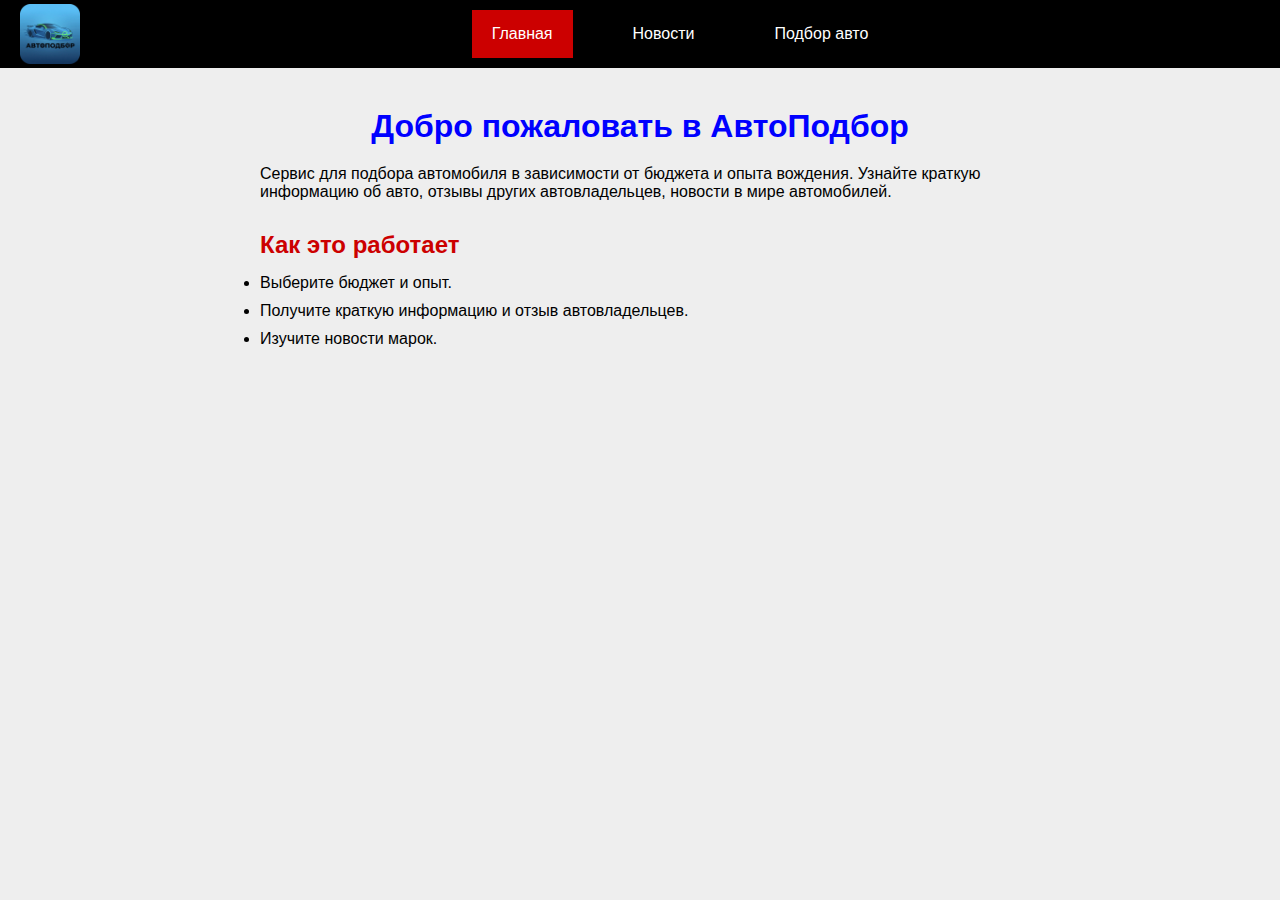
<file: index.htm>
﻿<!DOCTYPE html>
<html lang="ru">

<head>
    <meta charset="UTF-8">
    <meta name="viewport" content="width=device-width, initial-scale=1.0">
    <title>АвтоПодбор - Главная</title>
    <link rel="stylesheet" href="godex.css">
</head>

<body>
    <nav class="menu">
        <ul>
            <li><a href="index.htm" class="active">Главная</a></li>
            <li><a href="info.htm">Новости</a></li>
            <li><a href="podbor.htm">Подбор авто</a></li>
        </ul>
    </nav>
    <main>
        <h1>Добро пожаловать в АвтоПодбор</h1>
        <p>Сервис для подбора автомобиля в зависимости от бюджета и опыта вождения. Узнайте краткую информацию об авто, отзывы других автовладельцев, новости в мире автомобилей.</p>
        <section>
            <h2>Как это работает</h2>
            <ul>
                <li>Выберите бюджет и опыт.</li>
                <li>Получите краткую информацию и отзыв автовладельцев.</li>
                <li>Изучите новости марок.</li>
            </ul>
        </section>
    </main>
</body>

</html>
</file>
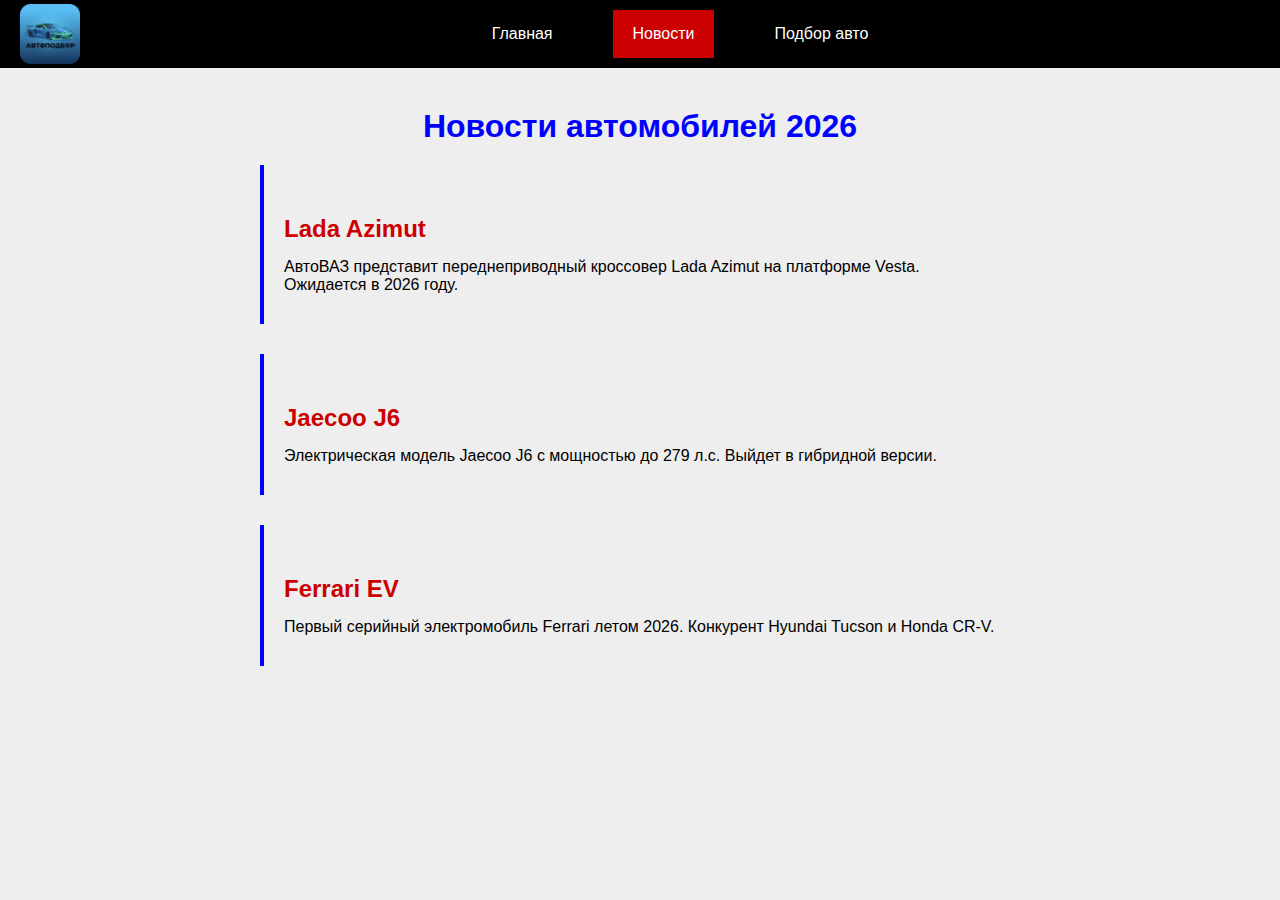
<file: info.htm>
<!DOCTYPE html>
<html lang="ru">

<head>
    <meta charset="UTF-8">
    <meta name="viewport" content="width=device-width, initial-scale=1.0">
    <title>АвтоПодбор - Новости</title>
    <link rel="stylesheet" href="godex.css">
</head>

<body>
    <nav class="menu">
        <ul>
            <li><a href="index.htm">Главная</a></li>
            <li><a href="info.htm" class="active">Новости</a></li>
            <li><a href="podbor.htm">Подбор авто</a></li>
        </ul>
    </nav>
    <main>
        <h1>Новости автомобилей 2026</h1>
        <article>
            <h2>Lada Azimut</h2>
            <p>АвтоВАЗ представит переднеприводный кроссовер Lada Azimut на платформе Vesta. Ожидается в 2026 году.</p>
        </article>
        <article>
            <h2>Jaecoo J6</h2>
            <p>Электрическая модель Jaecoo J6 с мощностью до 279 л.с. Выйдет в гибридной версии.</p>
        </article>
        <article>
            <h2>Ferrari EV</h2>
            <p>Первый серийный электромобиль Ferrari летом 2026. Конкурент Hyundai Tucson и Honda CR-V.</p>
        </article>
    </main>
</body>

</html>
</file>
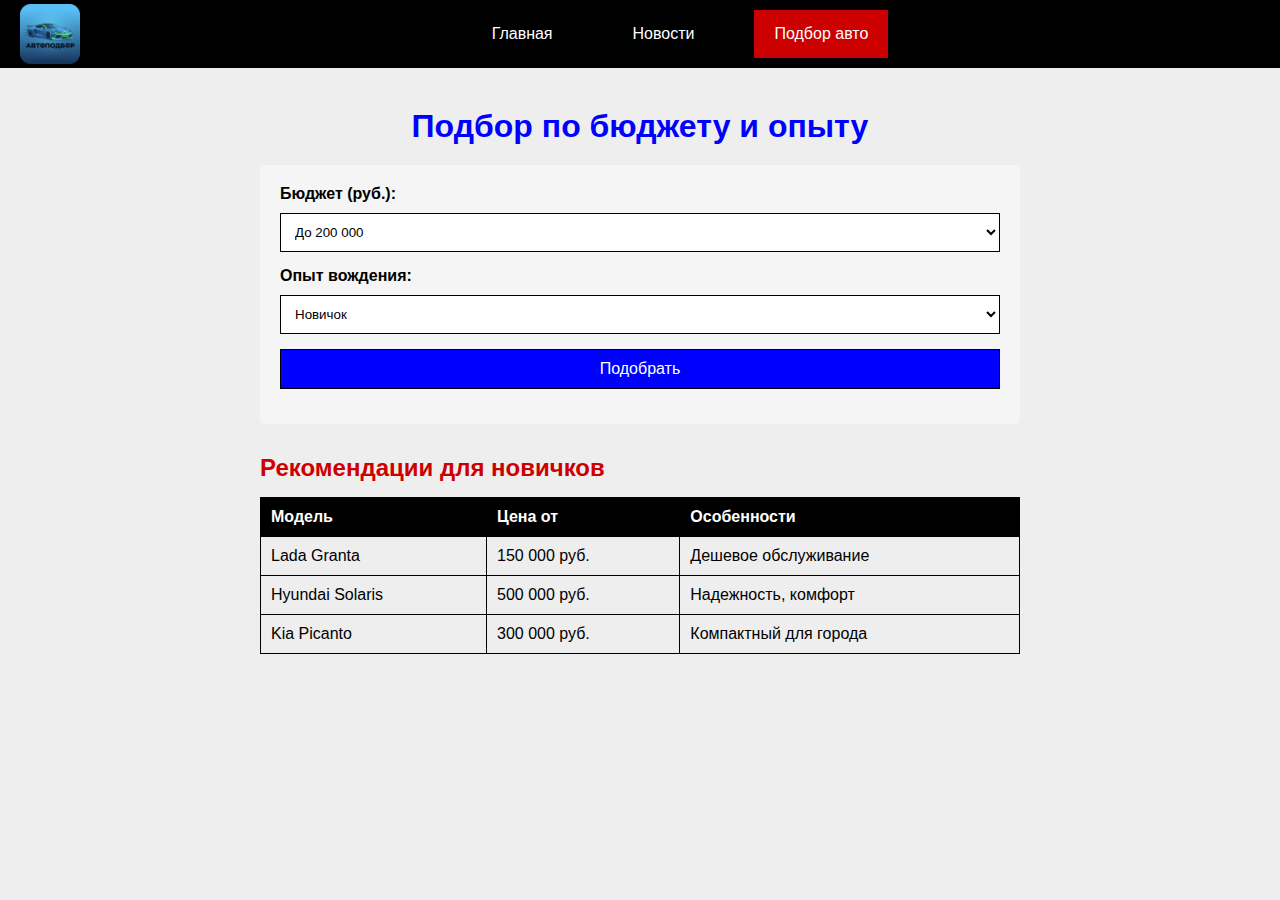
<file: podbor.htm>
<!DOCTYPE html>
<html lang="ru">

<head>
    <meta charset="UTF-8">
    <meta name="viewport" content="width=device-width, initial-scale=1.0">
    <title>АвтоПодбор - Подбор авто</title>
    <link rel="stylesheet" href="godex.css">
</head>

<body>
    <nav class="menu">
        <ul>
            <li><a href="index.htm">Главная</a></li>
            <li><a href="info.htm">Новости</a></li>
            <li><a href="podbor.htm" class="active">Подбор авто</a></li>
        </ul>
    </nav>
    <main>
        <h1>Подбор по бюджету и опыту</h1>
        <form>
            <label>Бюджет (руб.):</label>
            <select>
                <option>До 200 000</option>
                <option>200 000 - 800 000</option>
                <option>Свыше 800 000</option>
            </select>
            <label>Опыт вождения:</label>
            <select>
                <option>Новичок</option>
                <option>1-3 года</option>
                <option>Более 3 лет</option>
            </select>
            <button type="button">Подобрать</button>
        </form>
        <section>
            <h2>Рекомендации для новичков</h2>
            <table>
                <tr>
                    <th>Модель</th>
                    <th>Цена от</th>
                    <th>Особенности</th>
                </tr>
                <tr>
                    <td>Lada Granta</td>
                    <td>150 000 руб.</td>
                    <td>Дешевое обслуживание</td>
                </tr>
                <tr>
                    <td>Hyundai Solaris</td>
                    <td>500 000 руб.</td>
                    <td>Надежность, комфорт</td>
                </tr>
                <tr>
                    <td>Kia Picanto</td>
                    <td>300 000 руб.</td>
                    <td>Компактный для города</td>
                </tr>
            </table>
        </section>
    </main>
</body>

</html>
</file>
<file: godex.css>
* {
    margin: 0;
    padding: 0;
    box-sizing: border-box;
}

body {
    font-family: Arial, sans-serif;
    background: #e7e7e7b4;
    color: #000;
    line-height: #e7e7e7b4;;
}

.menu {
    background: #000;
    padding: 0;
}

.menu ul {
    list-style: none;
    display: flex;
    justify-content: center;
}

.menu li {
    margin: 0 20px;
}

.menu a {
    display: block;
    padding: 15px 20px;
    color: #fff;
    text-decoration: none;
    transition: background 0.3s;
}

.menu a:hover,
.menu a.active {
    background: #c00;
    /* Красный */
    color: #fff;
}

main {
    max-width: 800px;
    margin: 40px auto;
    padding: 0 20px;
}

h1 {
    color: #00f;
    /* Синий */
    text-align: center;
    margin-bottom: 20px;
}

h2 {
    color: #c00;
    margin: 30px 0 15px;
}

p,
li {
    margin-bottom: 10px;
}

form {
    background: #f5f5f5;
    padding: 20px;
    border-radius: 5px;
    margin-bottom: 30px;
}

label {
    display: block;
    margin-bottom: 10px;
    font-weight: bold;
}

select,
button {
    width: 100%;
    padding: 10px;
    margin-bottom: 15px;
    border: 1px solid #000;
    background: #fff;
}

button {
    background: #00f;
    color: #fff;
    cursor: pointer;
    font-size: 16px;
}

button:hover {
    background: #c00;
}

table {
    width: 100%;
    border-collapse: collapse;
    margin-top: 10px;
}

th,
td {
    border: 1px solid #000;
    padding: 10px;
    text-align: left;
}

th {
    background: #000;
    color: #fff;
}

article {
    margin-bottom: 30px;
    padding: 20px;
    border-left: 4px solid #00f;
}

.menu {
    background: #000;
    padding: 10px 0;
    position: relative;
}

.menu::before {
    content: '';
    background-image: url('ikonka.jpg');
    background-size: contain;
    background-repeat: no-repeat;
    background-position: left center;
    width: 60px;
    height: 60px;
    position: absolute;
    left: 20px;
    top: 50%;
    transform: translateY(-50%);
}

.menu ul {
    list-style: none;
    display: flex;
    justify-content: center;
    margin-left: 80px;
    /* Отступ для иконки */
    padding: 0;
}

.menu li {
    margin: 0 20px;
}

.menu a {
    display: block;
    padding: 15px 20px;
    color: #fff;
    text-decoration: none;
    transition: background 0.3s;
}

.menu a:hover,
.menu a.active {
    background: #c00;
    color: #fff;
}
</file>
